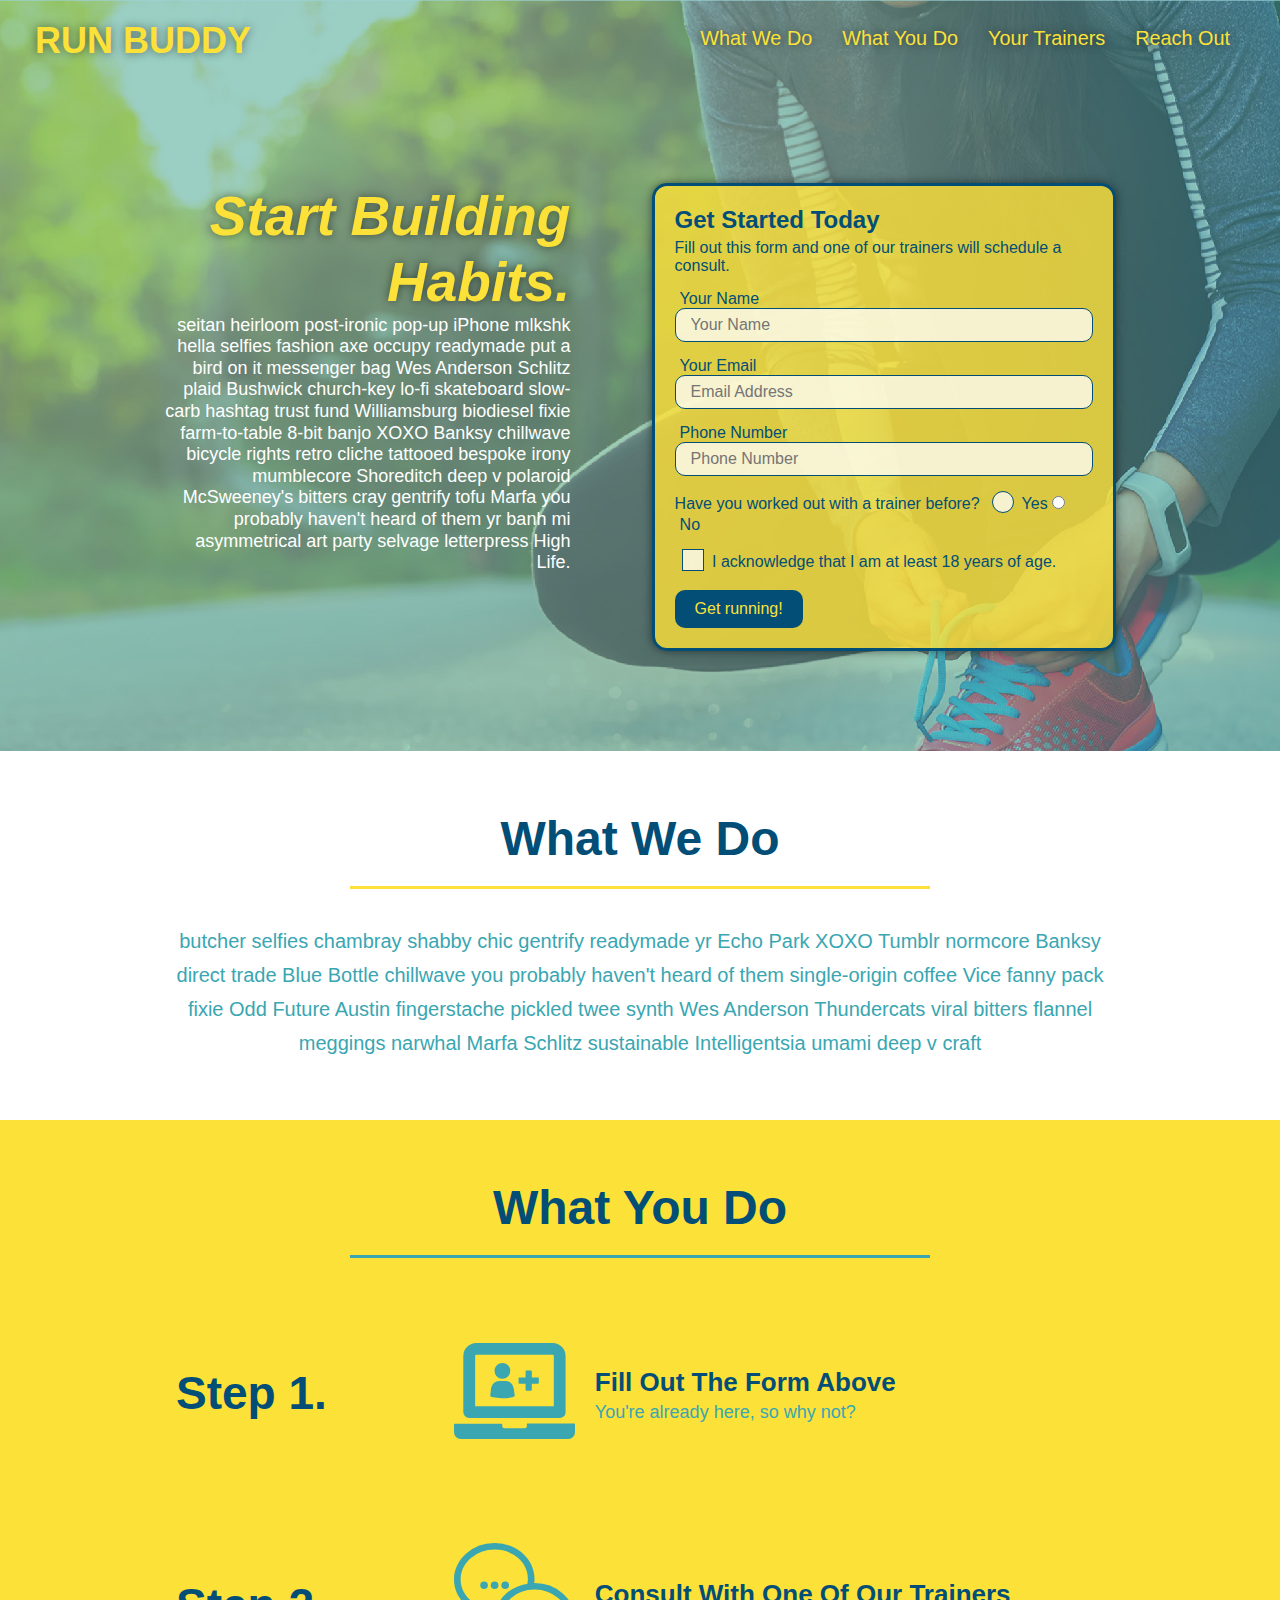
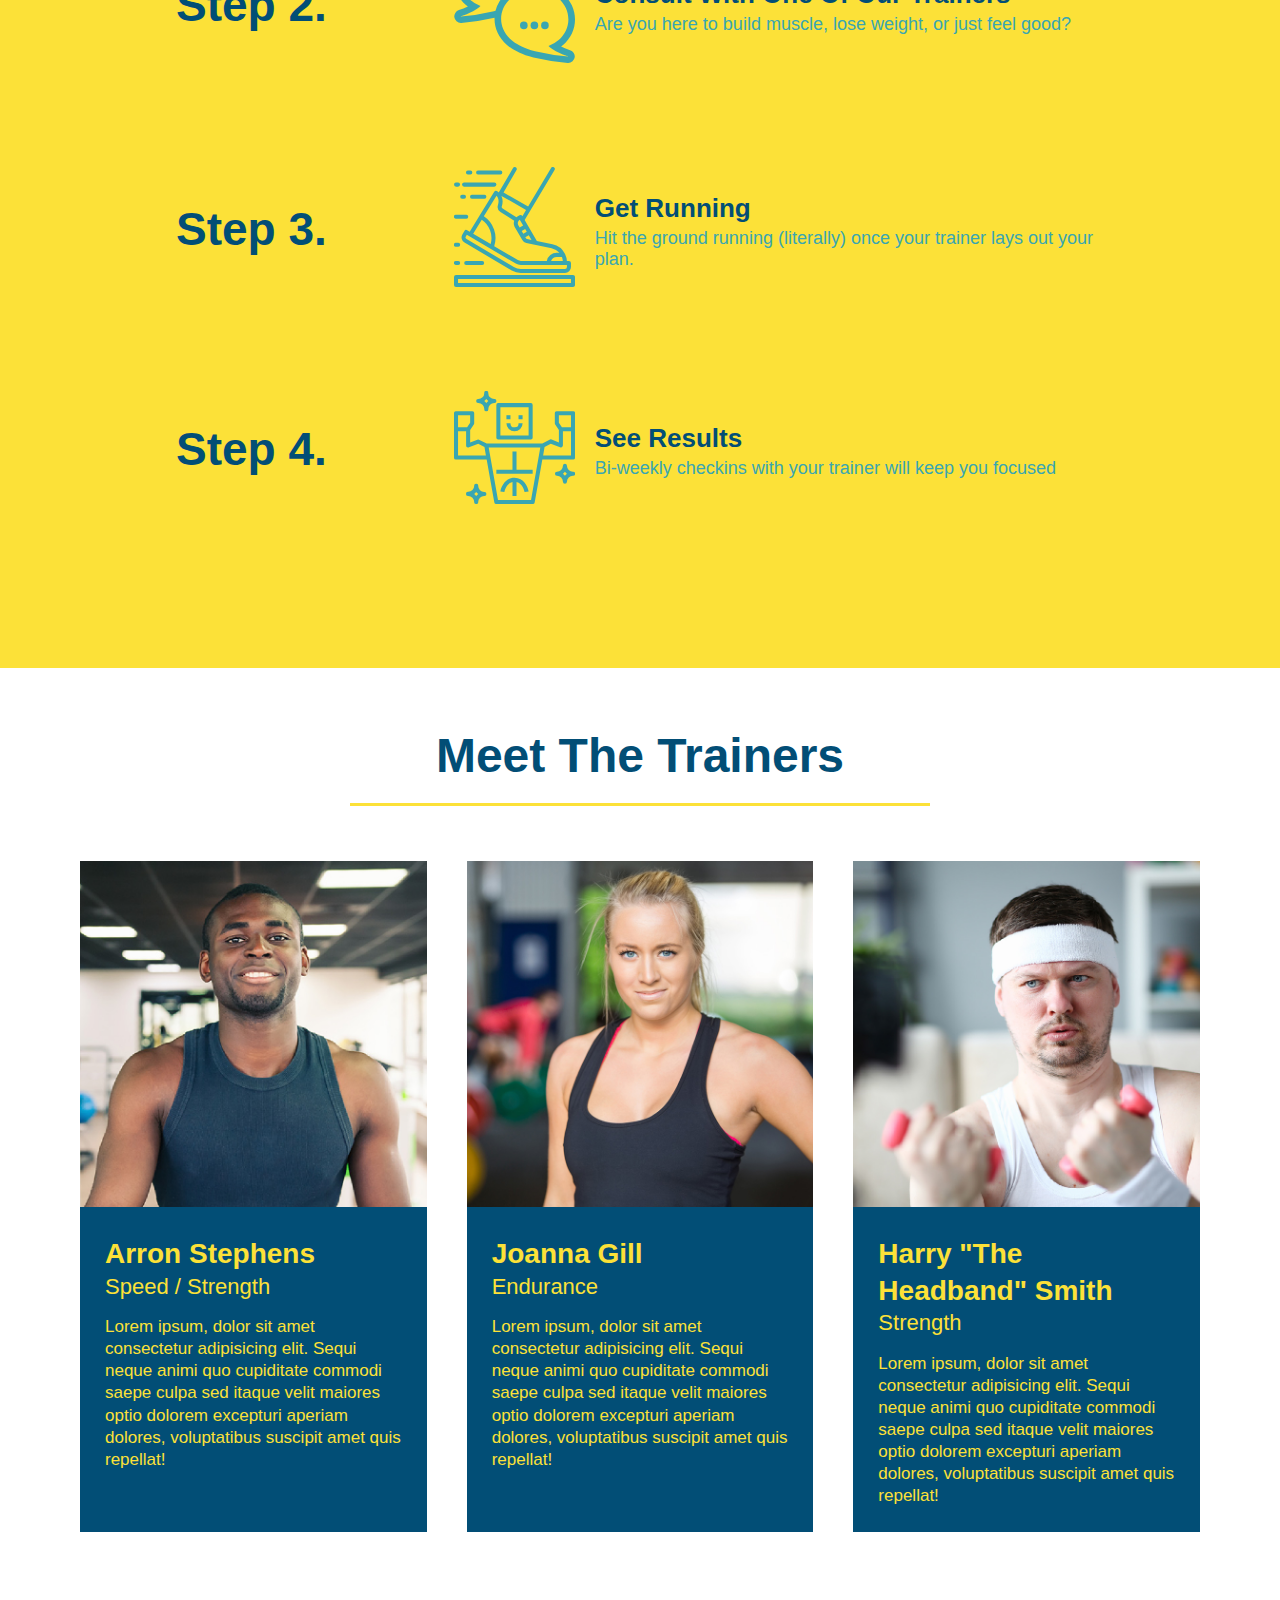
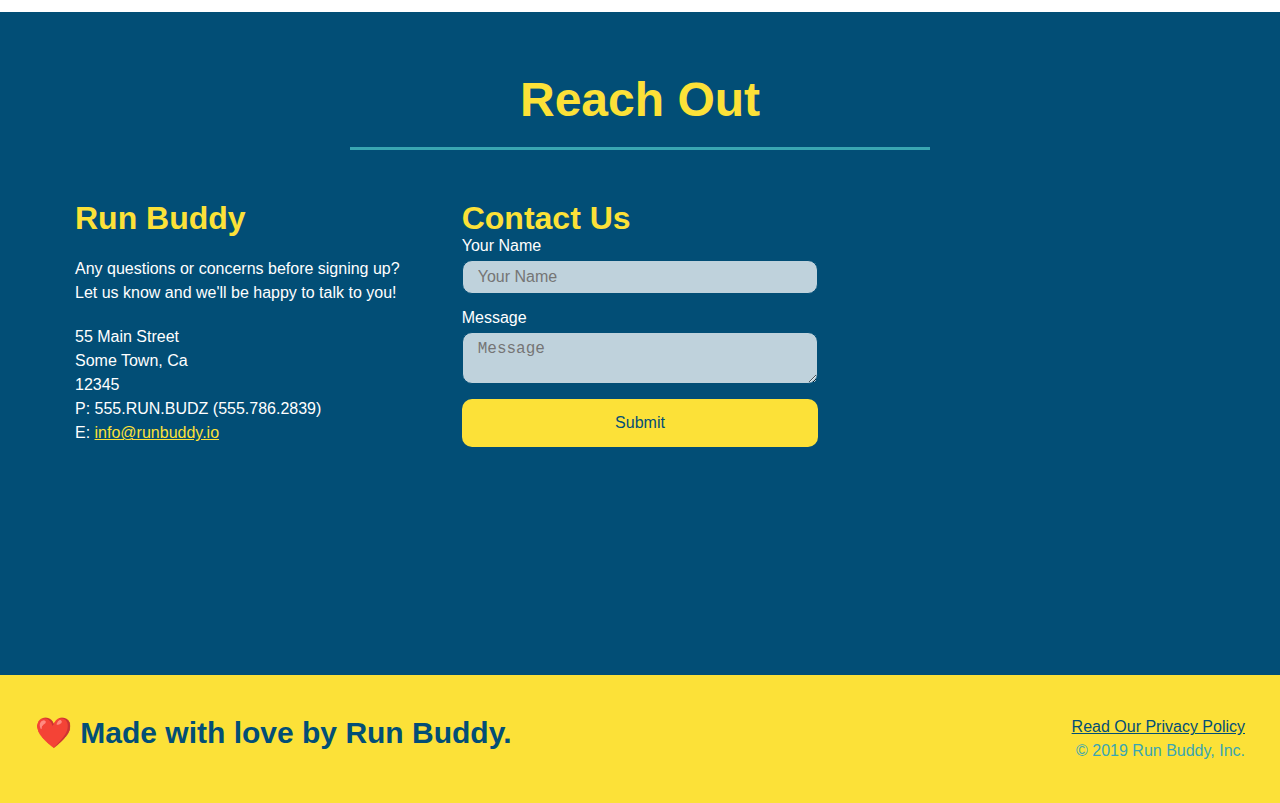
<file: index.html>
<!DOCTYPE html>
<html lang="en">
  <head>
    <meta charset="UTF-8" />
    <meta name="viewport" content="width=device-width, initial-scale=1.0" />
    <link rel="stylesheet" href="./assets/css/style.css">
    <title>Run Buddy</title>
  </head>
  <body>
    <!-- navigation tags - block level element -->
    <header>
      <h1>
        <a href="/">RUN BUDDY</a>
      </h1>
      <nav>
        <ul>
          <li>
            <a href="#what-we-do">What We Do</a>
          </li>
          <li>
            <a href="#what-you-do">What You Do</a>
          </li>
          <li>
            <a href="#your-trainers">Your Trainers</a>
          </li>
          <li>
            <a href="#reach-out">Reach Out</a>
          </li>
        </ul>
      </nav>
    </header>
    <!-- end navigation -->

    <!-- hero/jumbotron -->
    <section class="hero">
      <div class="hero-cta">
        <h2>Start Building Habits.</h2>
        <p>
          seitan heirloom post-ironic pop-up iPhone mlkshk hella selfies fashion axe occupy readymade put a bird on it
          messenger bag Wes Anderson Schlitz plaid Bushwick church-key lo-fi skateboard slow-carb hashtag trust fund
          Williamsburg biodiesel fixie farm-to-table 8-bit banjo XOXO Banksy chillwave bicycle rights retro cliche
          tattooed bespoke irony mumblecore Shoreditch deep v polaroid McSweeney's bitters cray gentrify tofu Marfa you
          probably haven't heard of them yr banh mi asymmetrical art party selvage letterpress High Life.
        </p>
      </div>

      <div class="hero-form">
        <h3>Get Started Today</h3>
        <p>Fill out this form and one of our trainers will schedule a consult.</p>
        <form>
          <label for="name">Your Name</label>
          <input type="text" placeholder="Your Name" id="name" name="name" class="form-input" />
          <label for="email">Your Email</label>
          <input type="email" placeholder="Email Address" id="email" name="email" class="form-input" />
          <label for="phone">Phone Number</label>
          <input type="tel" placeholder="Phone Number" name="phone" id="phone" class="form-input" />
          <p>
            Have you worked out with a trainer before?
            <span class="radio-wrapper" >
              <input type="radio" name="trainer-confirm" id="trainer-yes" />
              <label for="trainer-yes">Yes</label>
            </span>
          </span class="radio-wrapper">
            <input type="radio" name="trainer-confirm" id="trainer-no"/>
            <label for="trainer-no">No</label>
        </span>
          </p>
          <p>
            <span class="checkbox-wrapper">
              <input type="checkbox" name="checkpoint1" id="checkbox" />
              <label for="checkbox">I acknowledge that I am at least 18 years of age.</label>
            </span>
          </p>
          <button type="submit">
            Get running!
          </button>
        </form>
      </div>
    </section>
    <!-- end header -->

    <!-- "what we do" start - <section> -->
    <section id="what-we-do" class="intro">
      <div class="flex-row">
        <h2 class="section-title primary-border">
          What We Do
        </h2>
      </div>
      <div class="flex-row">
        <p>
          butcher selfies chambray shabby chic gentrify readymade yr Echo Park XOXO Tumblr normcore Banksy direct trade  Blue Bottle chillwave you probably haven't heard of them single-origin coffee Vice fanny pack fixie Odd Future Austin fingerstache pickled twee synth Wes Anderson Thundercats viral bitters flannel meggings narwhal Marfa Schlitz sustainable Intelligentsia umami deep v craft
        </p>
      </div>
    </section>
    <!-- end "what we do" -->

    <!-- "what you do" start -->
    <section id="what-you-do" class="steps">
      <div class="flex-row">
        <h2 class="section-title secondary-border">
          What You Do
        </h2> 
      </div>
      <div class="step">
        <h3>Step 1.</h3>
        <div class="step-info">
          <div class="step-img">
            <img src="./assets/images/step-1.svg" alt="" />
          </div>
          <div class="step-text">
            <h4>Fill Out The Form Above</h4>
            <p>You're already here, so why not?</p>
          </div>
        </div>
      </div>
      <div class="step">
        <h3>Step 2.</h3>
        <div class="step-info">
          <div class="step-img">
            <img src="./assets/images/step-2.svg" alt="" />
          </div>
          <div class="step-text">
            <h4>Consult With One Of Our Trainers</h4>
            <p>Are you here to build muscle, lose weight, or just feel good?</p>
          </div>
        </div>
      </div>
      <div class="step">
        <h3>Step 3.</h3>
        <div class="step-info">
          <div class="step-img">
            <img src="./assets/images/step-3.svg" alt="" />
          </div>
          <div class="step-text">
            <h4>Get Running</h4>
            <p>Hit the ground running (literally) once your trainer lays out your plan.</p>
          </div>
        </div>
      </div>
      <div class="step">
        <h3>Step 4.</h3>
        <div class="step-info">
          <div class="step-img">
            <img src="./assets/images/step-4.svg" alt="" />
          </div>
          <div class="step-text">
            <h4>See Results</h4>
            <p>Bi-weekly checkins with your trainer will keep you focused</p>
          </div>
        </div>
      </div>
    </section>
    <!-- "what you do" end -->

    <!-- "meet the trainers" start -->
    <section id="your-trainers">
      <div class="flex-row">
        <h2 class="section-title primary-border">
          Meet The Trainers
        </h2>
      </div>

      <div class="trainers">
        <article class="trainer">
          <img src="./assets/images/trainer-1.jpg" alt="Arron Stephens in his workout clothes, ready to pump iron" />
          <div class="trainer-bio">
            <h3 class="trainer-name">Arron Stephens</h3>
            <h4 class="trainer-role">Speed / Strength</h4>
            <p>Lorem ipsum, dolor sit amet consectetur adipisicing elit. Sequi neque animi quo cupiditate commodi saepe culpa sed itaque velit maiores optio dolorem excepturi aperiam dolores, voluptatibus suscipit amet quis repellat!</p>
          </div>
        </article>

        <article class="trainer">
          <img src="./assets/images/trainer-2.jpg" alt="Joanna Gill cooling off after a work out" />
          <div class="trainer-bio">
            <h3 class="trainer-name">Joanna Gill</h3>
            <h4 class="trainer-role">Endurance</h4>
            <p>Lorem ipsum, dolor sit amet consectetur adipisicing elit. Sequi neque animi quo cupiditate commodi saepe culpa sed itaque velit maiores optio dolorem excepturi aperiam dolores, voluptatibus suscipit amet quis repellat!</p>
            </div>
          </article>

        <article class="trainer">
          <img src="./assets/images/trainer-3.jpg" alt="Harry Smith wearing a headband and lifting comically small pink weights" />
          <div class="trainer-bio">
            <h3 class="trainer-name">Harry "The Headband" Smith</h3>
            <h4 class="trainer-role">Strength</h4>
            <p>Lorem ipsum, dolor sit amet consectetur adipisicing elit. Sequi neque animi quo cupiditate commodi saepe culpa sed itaque velit maiores optio dolorem excepturi aperiam dolores, voluptatibus suscipit amet quis repellat!</p>
          </div>
        </article>
      </div>
    </section>
    <!-- "meet the trainers" end -->

    <!-- "reach out" start -->
    <section id="reach-out" class="contact">
      <div class="flex-row">
        <h2 class="section-title secondary-border">
          Reach Out
        </h2>
      </div>

      <div class="contact-info">
        <div>
          <h3>Run Buddy</h3>
          <p>
            Any questions or concerns before signing up? 
            <br/>
            Let us know and we'll be happy to talk to you!
          </p>

          <address>
            55 Main Street <br/>
            Some Town, Ca <br/>
            12345<br/>
            P: 555.RUN.BUDZ (555.786.2839)<br/>
            E: <a href="mailto:info@runbuddy.io">info@runbuddy.io</a>
          </address>
          
        </div>

        <div class="contact-form">
          <h3>Contact Us</h3>
          <form>
            <label for="contact-name">Your Name</label>
            <input type="text" id="contact-name" placeholder="Your Name" />
        
            <label for="contact-message">Message</label>
            <textarea id="contact-message" placeholder="Message"></textarea>
        
            <button type="submit">Submit</button>
          </form>
        </div>
        
        <iframe
          src="https://www.google.com/maps/embed?pb=!1m14!1m12!1m3!1d12182.30520634488!2d-74.0652613!3d40.2407219!2m3!1f0!2f0!3f0!3m2!1i1024!2i768!4f13.1!5e0!3m2!1sen!2sus!4v1561060983193!5m2!1sen!2sus"
          frameborder="0" style="border:0" allowfullscreen>
        </iframe>
      </div>
    </section>
    <!-- "reach out" end -->

    <!-- footer -->
    <footer>
      <h2>❤️ Made with love by Run Buddy.</h2>
      <div>
        <a href="./privacy-policy.html">Read Our Privacy Policy</a><br/>
        &copy; 2019 Run Buddy, Inc.
      </div>
    </footer>
    <!-- footer end -->
  </body>
</html>
</file>
<file: assets/css/style.css>
:root {
  --primary-color: #fce138;
  --secondary-color: #024e76;
  --tertiary-color: #39a6b2;
}

* {
  box-sizing: border-box;
  margin: 0;
  padding: 0;
}

body {
  color: var(--tertiary-color);
  font-family: Helvetica, Arial, sans-serif;
}


/* HEADER / NAV BAR STYLES START */

header {
  padding: 20px 35px;
  background-color: var(--tertiary-color);
  display: flex;
  justify-content: space-between;
  flex-wrap: wrap;
  position: sticky;
  position: -webkit-sticky;
  top: 0;
  background-image: url("../images/hero-bg.jpg");
  background-size: cover;
  background-attachment: fixed;
  background-position: 80%;
  z-index: 9999;
}

header h1 {
  font-weight: bold;
  margin: 0;
  font-size: 36px;
  color: var(--primary-color);
  text-shadow: 0 0 10px rgba(0, 0, 0, 0.5);
}

header a {
  text-decoration: none;
  color: var(--primary-color);
}

header nav {
  margin: 7px 0;
}

header nav ul {
  display: flex;
  flex-wrap: wrap;
  justify-content: space-between;
  align-items: center;
  list-style: none;
}

header nav ul li a {
  padding: 10px 15px;
  font-weight: lighter;
  font-size: 1.55vw;
  text-shadow: 0 0 10px rgba(0, 0, 0, 0.5);
}

header nav ul li a:hover {
  background: var(--primary-color);
  color: var(--secondary-color);
  border-radius: 15px;
  text-shadow: none;
}

/* HEADER / NAVBAR STYLES END */



/* FOOTER STYLES START */
footer {
  background: var(--primary-color);
  padding: 40px 35px;
  display: flex;
  justify-content: space-between;
  flex-wrap: wrap;
  width: 100%;
}

footer h2 {
  color: var(--secondary-color);
  font-size: 30px;
  margin: 0;
}

footer div {
  line-height: 1.5;
  text-align: right;
}

footer a {
  color: var(--secondary-color);
}
/* END FOOTER STYLES */

/* STYLE ALL SECTION TAGS */
section {
  padding: 60px;
}

/* HERO STYLES START */
.hero {
  background-image: url('../images/hero-bg.jpg');
  background-size: cover;
  display: flex;
  justify-content: center;
  flex-wrap: wrap;
  align-items: flex-start;
  background-attachment: fixed;
  background-position: 80%;
}

.hero-cta {
  width: 35%;
  text-align: right;
  margin: 3.5%;
  color: #fff;
  font-size: 18px;
  line-height: 1.2;
}

.hero-cta h2 {
  font-style: italic;
  font-size: 55px;
  color: var(--primary-color);
  text-shadow: 0 0 10px rgba(0, 0, 0, 0.5);
}

.hero-form {
  border: 3px solid var(--secondary-color);
  background-color: rgba(255, 225, 56, 0.8);
  padding: 20px;
  color: var(--secondary-color);
  width: 40%;
  margin: 3.5%;
  border-radius: 15px;
  box-shadow: 0 0 10px rgba(0, 0, 0, 0.5);
}

.hero-form button:hover {
  background-color: var(--tertiary-color);  
}

.hero-form h3 {
  font-size: 24px;
  margin: 0;
}
.hero-form p {
  margin: 5px 0 15px 0;
}

.form-input {
  border: 1px solid var(--secondary-color);
  display: block;
  padding: 7px 15px;
  font-size: 16px;
  color: var(--secondary-color);
  width: 100%;
  margin-bottom: 15px; 
  border-radius: 10px;
  background-color: rgba(255,255,255, 0.75);
}

.form-input:focus {
  background-color: rgba(255,255,255, 1);
  outline: none;
}

.hero-form label {
  margin: 0 5px;
}

.hero-form button {
  color: var(--primary-color);
  background-color: var(--secondary-color);
  border: none;
  padding: 10px 20px;
  font-size: 16px;
  border-radius: 10px;
} 

.checkbox-wrapper input, .radio-wrapper input {
  opacity: 0;
}

.checkbox-wrapper label, .radio-wrapper label {
  position: relative;
  left: 10px;
  margin: 10px;
  line-height: 1.6;
}

.checkbox-wrapper label::before, .radio-wrapper label::before {
  content: "";
  height: 20px;
  width: 20px;
  background: rgba(255, 255, 255, 0.75);  
  border: 1px solid var(--secondary-color);  
  position: absolute;
  top: -4px;
  left: -30px;
}

.radio-wrapper label::before {
  border-radius: 50%;
}

.radio-wrapper label::after {
  content: "";
  height: 20px;
  width: 20px;
  border-radius: 50%;
  background: var(--secondary-color);
  position: absolute;
  left: -29px;
  top: -3px;
  background-image: radial-gradient(circle, var(--tertiary-color), var(--secondary-color));
}

.checkbox-wrapper label::after {
  content: "";
  height: 6px;
  width: 14px;
  border-left: 2px solid var(--secondary-color);
  border-bottom: 2px solid var(--secondary-color);
  position: absolute;
  left: -26px;
  top: 1px;
  transform: rotate(-58deg);
}

.checkbox-wrapper input + label::after, 
.radio-wrapper input + label::after {
  content: none;
}

.checkbox-wrapper input:checked + label::after, 
.radio-wrapper input:checked + label::after {
  content: "";
}
/* HERO STYLES END */


/* SECTION TITLE STYLES START */
.section-title {
  font-size: 48px;
  border-bottom: 3px solid;
  color: var(--secondary-color);
  padding-bottom: 20px;
  text-align: center;
  margin: 0 auto 35px auto;
  width: 50%;
}

.primary-border {
  border-color: var(--primary-color);
}

.secondary-border {
  border-color: var(--tertiary-color);
}
/* SECTION TITLE STYLES END */

/* WHAT WE DO STYLES */
.intro p {
  line-height: 1.7;
  color: var(--tertiary-color);
  width: 80%;
  margin: 0 auto;
  font-size: 20px;
  text-align: center;
}
/* WHAT YOU DO STYLES END */


/* WHAT YOU DO STYLES START */
.steps { 
  background: var(--primary-color);
}

.step {
  margin: 50px auto;
  padding-bottom: 50px;
  width: 80%;
  display: flex;
  flex-wrap: wrap;
  align-items: center;
  justify-content: space-between;
}

.step:last-child {
  border-bottom: none;
}

.step h3 {
  color: var(--secondary-color);
  font-size: 46px;
  flex: 1 30%;
}

.step-info {
  flex: 2 70%;
  display: flex;
  flex-wrap: wrap;
  align-items: center;
}

.step-img {
  flex: 1 12%;
  margin-right: 20px;
}

.step-img img {
  max-width: 100%;
}

.step-text {
  flex: 12;
}

.step-text p {
  color: var(--tertiary-color);
  font-size: 18px;
}

.step-text h4 {
  font-size: 26px;
  line-height: 1.5;
  color: var(--secondary-color);
}
/* WHAT YOU DO STYLES END */

/* MEET THE TRAINERS START */
.trainers {
  width: 100%;
  margin: 0 auto;
  display: flex;
  flex-wrap: wrap;
  justify-content: space-around;
}

.trainer {
  margin: 20px;
  flex: 1;
  background: var(--secondary-color);
  color: var(--primary-color);
}

.trainer img {
  width: 100%;
}

.trainer-bio {
  padding: 25px;
  line-height: 1.3;
}

.trainer-bio h3 {
  font-size: 28px;
}

.trainer-bio h4 {
  font-weight: lighter;
  font-size: 22px;
  margin-bottom: 15px;
}

.trainer-bio p {
  font-size: 17px;
}
/* TRAINER STYLES END */

/* REACH OUT STYLES START */
.contact {
  background: var(--secondary-color);
}

.contact h2 {
  color: var(--primary-color);
}

.contact-info {
  display: flex;
  justify-content: space-between;
  flex-wrap: wrap;
}

.contact-info > * {
  flex: 1;
  margin: 15px;
}

.contact-info iframe {
  height: 400px;
}

.contact-info div {
  color: white;
}

.contact-info h3 {
  color: var(--primary-color);
  font-size: 32px;
}

.contact-info p, .contact-info address {
  margin: 20px 0;
  line-height: 1.5;
  font-size: 16px;
  font-style: normal;
}

.contact-form input, .contact-form textarea {
  border: 1px solid var(--secondary-color);
  display: block;
  padding: 7px 15px;
  font-size: 16px;
  color: var(--secondary-color);
  width: 100%;
  margin-bottom: 15px;
  margin-top: 5px;
  border-radius: 10px;
  background-color: rgba(255,255,255, 0.75);
}

.contact-form input:focus, .contact-form textarea:focus {
  background-color: rgba(255,255,255, 1);
  outline: none;
}

.contact-form button {
  width: 100%;
  border: none;
  background: var(--primary-color);
  color: var(--secondary-color);
  text-align: center;
  padding: 15px 0;
  font-size: 16px;
  border-radius: 10px;
}

.contact-form button:hover {
  color: var(--primary-color);
  background: var(--tertiary-color);
}

.contact-info a {
  color: var(--primary-color);
}
/* REACH OUT STYLES END */

/* UTILITIES */
.text-left {
  text-align: left;
}

.text-right {
  text-align: right;
}

.flex-row {
  display: flex;
}

/* MEDIA QUERY FOR SMALLER DESKTOP SCREENS AND SMALLER */
@media screen and (max-width: 980px) {
  header {
    padding-bottom: 0;
    justify-content: center;
    position: relative;
  }

  header h1 {
    width: 100%;
    text-align: center;
  }

  header nav ul {
    margin-top: 20px;
    width: 100%;
    justify-content: center;
  }

  header nav ul li a {
    font-size: 20px;
  }

  footer h2, footer div {
    text-align: center;
    width: 100%;
  }

  .hero-cta, .hero-form {
    width: 100%;
  }
  
  .hero-cta {
    text-align: center;
  }

  .section-title {
    width: 80%;
  }
  
  .trainer {
    flex: 0 70%;
  }
  
  .contact-info iframe{
    flex: 1 100%;
  }
}

/* MEDIA QUERY FOR TABLETS AND SMALLER */
@media screen and (max-width: 768px) {
  section {
    padding: 30px 15px;
  }

  .step h3 {
    flex: 1 100%;
    text-align: center;
  }

  .step-info {
    flex: 2 100%;
    text-align: center;
    justify-content: center;
  }

  .step-img {
    flex: 0 32%;
    margin-right: 0;
    margin-top: 15px;
    margin-bottom: 15px;
  }

  .step-text {
    flex: 100%;  
  }

  .trainer-bio h3, .trainer-bio h4 {
    display: block;
  }
}

/* MEDIA QUERY FOR MOBILE PHONES AND SMALLER */
@media screen and (max-width: 575px) {
  .hero-form button {
    width: 100%;
  }

  .section-title {
    width: 95%;
  }

  .intro p {
    width: 100%;
  }

  .trainer {
    flex: 0 100%;
  }

  .contact-info {
    text-align: center;
  }

  .contact-info > * {
    flex: 0 100%;
  }

  .contact-form {
    order: 3;
  }
}
</file>
